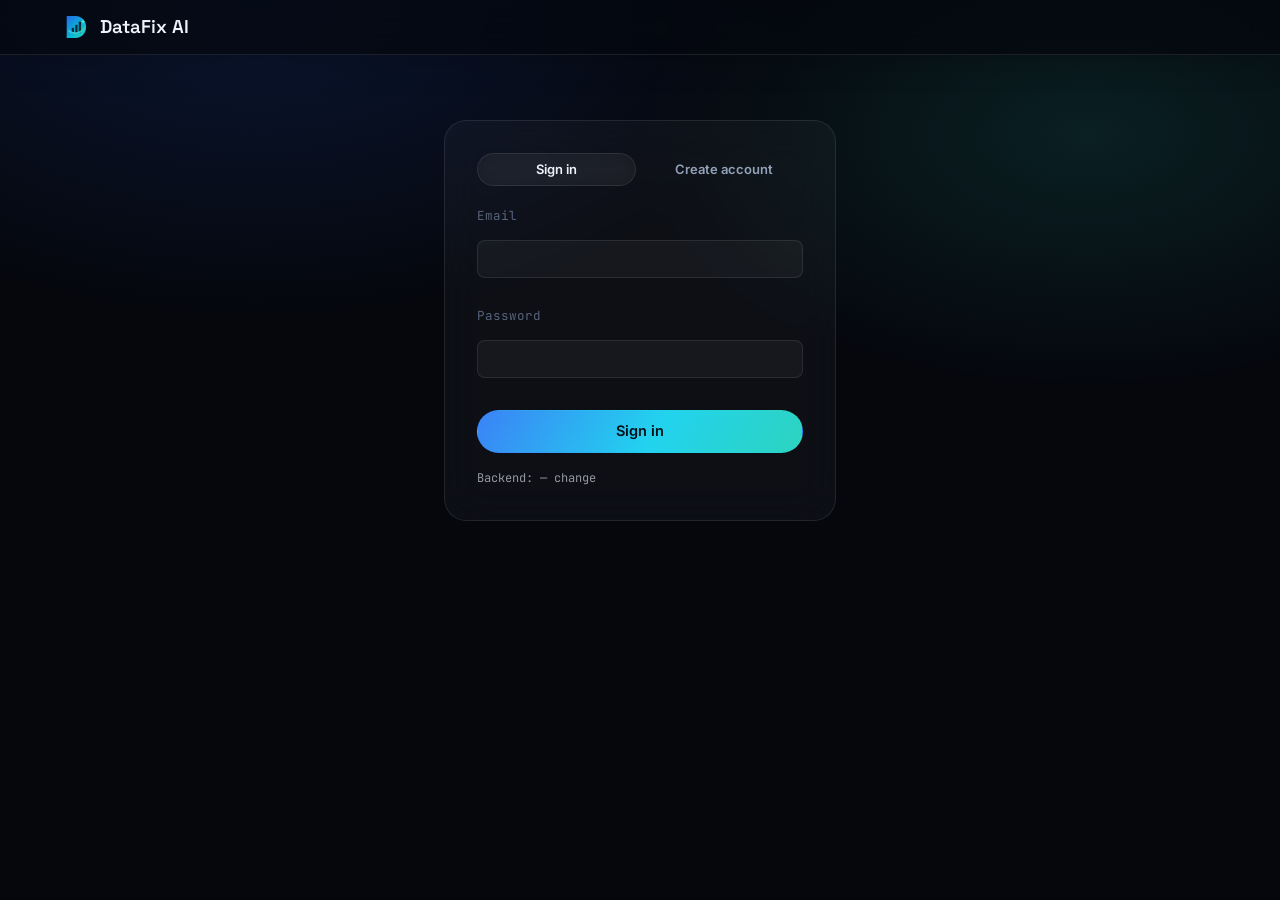
<file: frontend/login.html>
<!DOCTYPE html>
<html lang="en">
<head>
<meta charset="UTF-8" />
<meta name="viewport" content="width=device-width, initial-scale=1.0" />
<title>Sign in — DataFix AI</title>
<link rel="icon" href="assets/logo.svg" type="image/svg+xml" />
<link rel="preconnect" href="https://fonts.googleapis.com" />
<link href="https://fonts.googleapis.com/css2?family=Space+Grotesk:wght@500;600;700&family=Inter:wght@400;500;600;700&family=JetBrains+Mono:wght@400;500&display=swap" rel="stylesheet" />
<link rel="stylesheet" href="https://cdnjs.cloudflare.com/ajax/libs/font-awesome/6.5.1/css/all.min.css" />
<link rel="stylesheet" href="css/style.css" />
<link rel="stylesheet" href="css/animations.css" />
<link rel="stylesheet" href="css/responsive.css" />
</head>
<body>
<nav class="navbar scrolled">
  <div class="container">
    <a href="index.html" class="brand"><span class="logo-wrap"><img src="assets/logo.svg" width="28" height="28" alt="" /></span> DataFix AI</a>
  </div>
</nav>

<div class="container" style="padding:120px 24px 80px; max-width:440px;">
  <div class="glass panel" style="padding:32px;">
    <div style="display:flex;gap:8px;margin-bottom:20px;">
      <button class="btn btn-secondary btn-sm" id="tabLogin" style="flex:1;">Sign in</button>
      <button class="btn btn-ghost btn-sm" id="tabRegister" style="flex:1;">Create account</button>
    </div>

    <form id="loginForm">
      <div class="pred-field-row">
        <label>Email</label>
        <input type="email" class="search-input" id="loginEmail" required style="width:100%;margin-bottom:12px;" />
      </div>
      <div class="pred-field-row">
        <label>Password</label>
        <input type="password" class="search-input" id="loginPassword" required style="width:100%;margin-bottom:16px;" />
      </div>
      <button type="submit" class="btn btn-primary btn-block">Sign in</button>
    </form>

    <form id="registerForm" style="display:none;">
      <div class="pred-field-row">
        <label>Name</label>
        <input type="text" class="search-input" id="regName" style="width:100%;margin-bottom:12px;" />
      </div>
      <div class="pred-field-row">
        <label>Email</label>
        <input type="email" class="search-input" id="regEmail" required style="width:100%;margin-bottom:12px;" />
      </div>
      <div class="pred-field-row">
        <label>Password (min 6 characters)</label>
        <input type="password" class="search-input" id="regPassword" required minlength="6" style="width:100%;margin-bottom:16px;" />
      </div>
      <button type="submit" class="btn btn-primary btn-block">Create account</button>
    </form>

    <p id="authError" class="upload-error" style="display:none;margin-top:14px;"></p>
    <p class="mono" style="margin-top:16px;font-size:12px;opacity:.6;">Backend: <span id="apiBaseLabel"></span> — <a href="#" id="changeApiBase">change</a></p>
  </div>
</div>

<script src="js/api.js"></script>
<script>
document.getElementById('apiBaseLabel').textContent = DataFixAPI.base;
document.getElementById('changeApiBase').onclick = (e) => {
  e.preventDefault();
  const v = prompt('Backend API base URL (e.g. http://127.0.0.1:8010):', DataFixAPI.base);
  if (v) { localStorage.setItem('df_api_base', v); location.reload(); }
};

const tabLogin = document.getElementById('tabLogin');
const tabRegister = document.getElementById('tabRegister');
const loginForm = document.getElementById('loginForm');
const registerForm = document.getElementById('registerForm');
const errEl = document.getElementById('authError');

tabLogin.onclick = () => { tabLogin.className = 'btn btn-secondary btn-sm'; tabRegister.className = 'btn btn-ghost btn-sm'; loginForm.style.display = ''; registerForm.style.display = 'none'; };
tabRegister.onclick = () => { tabRegister.className = 'btn btn-secondary btn-sm'; tabLogin.className = 'btn btn-ghost btn-sm'; registerForm.style.display = ''; loginForm.style.display = 'none'; };

function showError(msg) { errEl.textContent = msg; errEl.style.display = ''; }

loginForm.addEventListener('submit', async (e) => {
  e.preventDefault();
  errEl.style.display = 'none';
  try {
    const data = await DataFixAPI.login(document.getElementById('loginEmail').value, document.getElementById('loginPassword').value);
    DataFixAPI.setToken(data.access_token);
    window.location.href = 'projects.html';
  } catch (err) { showError(err.message); }
});

registerForm.addEventListener('submit', async (e) => {
  e.preventDefault();
  errEl.style.display = 'none';
  try {
    const data = await DataFixAPI.register(document.getElementById('regEmail').value, document.getElementById('regPassword').value, document.getElementById('regName').value);
    DataFixAPI.setToken(data.access_token);
    window.location.href = 'projects.html';
  } catch (err) { showError(err.message); }
});

if (DataFixAPI.isLoggedIn()) window.location.href = 'projects.html';
</script>
</body>
</html>
</file>
<file: frontend/css/style.css>
/* ==========================================================================
   DataFix AI — Core Design System (v2)
   Deep dark base, blue → cyan → teal accent range, glassmorphism surfaces.
   Keyframes & scroll-triggered motion live in animations.css.
   Media queries live in responsive.css.
   ========================================================================== */

:root {
  /* Base */
  --bg: #05070d;
  --bg-elevated: #070b15;
  --bg-glow-1: radial-gradient(60% 50% at 20% 0%, rgba(37, 99, 235, 0.16), transparent 70%);
  --bg-glow-2: radial-gradient(50% 40% at 85% 15%, rgba(45, 212, 191, 0.12), transparent 70%);

  /* Glass surfaces */
  --glass-bg: rgba(255, 255, 255, 0.035);
  --glass-bg-strong: rgba(255, 255, 255, 0.06);
  --glass-border: rgba(255, 255, 255, 0.09);
  --glass-border-hover: rgba(94, 204, 255, 0.45);
  --surface-solid: #0b1120;
  --surface-solid-2: #101828;

  /* Text */
  --text: #eef4fb;
  --text-dim: #93a2ba;
  --text-faint: #57647c;

  /* Accents */
  --blue: #3b82f6;
  --cyan: #22d3ee;
  --teal: #2dd4bf;
  --accent-grad: linear-gradient(120deg, #3b82f6, #22d3ee 55%, #2dd4bf);
  --accent-ink: #05202a;
  --amber: #fbbf24;
  --amber-ink: #2a2008;
  --danger: #fb7185;
  --danger-ink: #2a0f14;

  /* Type */
  --font-display: "Space Grotesk", "Inter", sans-serif;
  --font-body: "Inter", -apple-system, sans-serif;
  --font-mono: "JetBrains Mono", ui-monospace, monospace;

  /* Layout */
  --radius-sm: 8px;
  --radius-md: 14px;
  --radius-lg: 22px;
  --container: 1220px;
  --sidebar-w: 248px;
  --shadow-elev: 0 30px 80px -30px rgba(0, 0, 0, 0.7);
  --shadow-glow-cyan: 0 0 0 1px rgba(34, 211, 238, 0.15), 0 12px 40px -12px rgba(34, 211, 238, 0.25);
}

* {
  box-sizing: border-box;
}

html {
  scroll-behavior: smooth;
}

body {
  margin: 0;
  background: var(--bg);
  background-image: var(--bg-glow-1), var(--bg-glow-2);
  background-attachment: fixed;
  color: var(--text);
  font-family: var(--font-body);
  font-size: 16px;
  line-height: 1.6;
  -webkit-font-smoothing: antialiased;
  overflow-x: hidden;
}

img, svg { max-width: 100%; display: block; }
a { color: inherit; text-decoration: none; }
h1, h2, h3, h4 { font-family: var(--font-display); margin: 0; font-weight: 600; letter-spacing: -0.015em; line-height: 1.1; }
p { margin: 0; }
ul { margin: 0; padding: 0; list-style: none; }
button { font-family: inherit; cursor: pointer; }
input, select, textarea { font-family: inherit; }

:focus-visible {
  outline: 2px solid var(--cyan);
  outline-offset: 2px;
  border-radius: 4px;
}

.container {
  max-width: var(--container);
  margin: 0 auto;
  padding: 0 32px;
}

.mono { font-family: var(--font-mono); }

.glass {
  background: var(--glass-bg);
  border: 1px solid var(--glass-border);
  backdrop-filter: blur(20px);
  -webkit-backdrop-filter: blur(20px);
}

/* ==========================================================================
   Buttons
   ========================================================================== */

.btn {
  position: relative;
  display: inline-flex;
  align-items: center;
  justify-content: center;
  gap: 9px;
  border: 1px solid transparent;
  border-radius: 999px;
  padding: 13px 26px;
  font-size: 14.5px;
  font-weight: 600;
  line-height: 1;
  isolation: isolate;
  overflow: hidden;
  transition: transform 0.25s cubic-bezier(0.2, 0.9, 0.3, 1), box-shadow 0.25s ease, border-color 0.2s ease, background 0.2s ease;
}

.btn-primary {
  background: var(--accent-grad);
  color: #041018;
}

.btn-primary:hover {
  box-shadow: 0 0 0 1px rgba(34, 211, 238, 0.3), 0 16px 40px -12px rgba(34, 211, 238, 0.5);
  transform: translateY(-2px);
}

.btn-secondary {
  background: var(--glass-bg);
  border-color: var(--glass-border);
  color: var(--text);
  backdrop-filter: blur(12px);
}

.btn-secondary:hover {
  border-color: var(--glass-border-hover);
  background: var(--glass-bg-strong);
  transform: translateY(-2px);
}

.btn-ghost {
  background: transparent;
  color: var(--text-dim);
  padding: 10px 14px;
  border-radius: var(--radius-sm);
}

.btn-ghost:hover { color: var(--text); background: var(--glass-bg); }

.btn-danger {
  background: transparent;
  border-color: rgba(251, 113, 133, 0.4);
  color: var(--danger);
}

.btn-danger:hover { background: var(--danger-ink); }

.btn-sm { padding: 9px 16px; font-size: 13px; }
.btn-block { width: 100%; }
.btn:disabled { opacity: 0.4; cursor: not-allowed; transform: none !important; box-shadow: none !important; }
.btn:active { transform: translateY(0) scale(0.98); }

/* ripple element injected by animations.js */
.btn .btn-ripple {
  position: absolute;
  border-radius: 50%;
  background: rgba(255, 255, 255, 0.35);
  transform: scale(0);
  pointer-events: none;
  animation: btn-ripple 0.6s ease-out forwards;
}

/* ==========================================================================
   Navbar
   ========================================================================== */

.navbar {
  position: fixed;
  top: 0;
  left: 0;
  right: 0;
  z-index: 500;
  padding: 18px 0;
  transition: background 0.35s ease, backdrop-filter 0.35s ease, border-color 0.35s ease, padding 0.35s ease, box-shadow 0.35s ease;
  border-bottom: 1px solid transparent;
}

.navbar.scrolled {
  background: rgba(5, 8, 15, 0.72);
  backdrop-filter: blur(18px);
  -webkit-backdrop-filter: blur(18px);
  border-bottom-color: var(--glass-border);
  padding: 12px 0;
  box-shadow: 0 10px 40px -20px rgba(0, 0, 0, 0.6);
}

.navbar .container { display: flex; align-items: center; justify-content: space-between; }

.brand {
  display: flex;
  align-items: center;
  gap: 10px;
  font-family: var(--font-display);
  font-size: 18.5px;
  font-weight: 600;
  color: var(--text);
}

.brand .logo-wrap {
  transition: filter 0.3s ease;
  filter: drop-shadow(0 0 0 rgba(34, 211, 238, 0));
}

.brand:hover .logo-wrap {
  filter: drop-shadow(0 0 10px rgba(34, 211, 238, 0.55));
}

.nav-links { display: flex; align-items: center; gap: 8px; }

.nav-links a {
  position: relative;
  color: var(--text-dim);
  font-size: 14.5px;
  padding: 8px 4px;
  margin: 0 10px;
  transition: color 0.2s ease;
}

.nav-links a::after {
  content: "";
  position: absolute;
  left: 0;
  bottom: 0;
  width: 0;
  height: 1.5px;
  background: var(--accent-grad);
  transition: width 0.25s ease;
}

.nav-links a:hover { color: var(--text); }
.nav-links a:hover::after { width: 100%; }

.nav-actions { display: flex; align-items: center; gap: 12px; }

.nav-toggle {
  display: none;
  background: transparent;
  border: 1px solid var(--glass-border);
  border-radius: var(--radius-sm);
  padding: 8px 10px;
  color: var(--text);
}

/* ==========================================================================
   Hero
   ========================================================================== */

.hero {
  position: relative;
  padding: 168px 0 100px;
  overflow: hidden;
}

#heroCanvas {
  position: absolute;
  inset: 0;
  z-index: 0;
  pointer-events: none;
  opacity: 0.65;
}

.hero .container {
  position: relative;
  z-index: 2;
  display: grid;
  grid-template-columns: 1fr 480px;
  gap: 56px;
  align-items: center;
}

.eyebrow-pill {
  display: inline-flex;
  align-items: center;
  gap: 8px;
  padding: 7px 14px;
  border-radius: 999px;
  font-size: 12.5px;
  color: var(--text-dim);
  margin-bottom: 26px;
}

.eyebrow-pill .dot {
  width: 6px;
  height: 6px;
  border-radius: 50%;
  background: var(--cyan);
  box-shadow: 0 0 8px 2px rgba(34, 211, 238, 0.7);
}

.hero h1 {
  font-size: 58px;
  max-width: 660px;
  color: var(--text);
}

.hero h1 .word {
  display: inline-block;
}

.hero .subtitle {
  margin-top: 24px;
  font-size: 18px;
  color: var(--text-dim);
  max-width: 540px;
  line-height: 1.65;
}

.hero-actions {
  margin-top: 36px;
  display: flex;
  gap: 16px;
  flex-wrap: wrap;
}

/* Hero animated dashboard preview */
.hero-visual {
  border-radius: var(--radius-lg);
  padding: 22px;
  box-shadow: var(--shadow-elev), var(--shadow-glow-cyan);
}

.hero-visual-head {
  display: flex;
  justify-content: space-between;
  align-items: center;
  margin-bottom: 18px;
}

.hero-visual-head .label {
  font-size: 12px;
  color: var(--text-faint);
  font-family: var(--font-mono);
}

.badge-live {
  display: flex;
  align-items: center;
  gap: 7px;
  font-size: 11.5px;
  color: var(--teal);
  font-family: var(--font-mono);
}

.badge-live .dot {
  width: 6px;
  height: 6px;
  border-radius: 50%;
  background: var(--teal);
  box-shadow: 0 0 6px 2px rgba(45, 212, 191, 0.7);
}

.hv-stats {
  display: grid;
  grid-template-columns: 1fr 1fr;
  gap: 10px;
  margin-bottom: 16px;
}

.hv-stat {
  border: 1px solid var(--glass-border);
  border-radius: var(--radius-sm);
  padding: 12px 14px;
  background: rgba(255, 255, 255, 0.02);
}

.hv-stat .hv-label { font-size: 11px; color: var(--text-faint); margin-bottom: 6px; }
.hv-stat .hv-value { font-family: var(--font-mono); font-size: 22px; font-weight: 600; }
.hv-stat.warn .hv-value { color: var(--amber); }
.hv-stat.bad .hv-value { color: var(--danger); }
.hv-stat.good .hv-value { color: var(--teal); }

.hv-score-row {
  display: flex;
  align-items: center;
  gap: 16px;
  border-top: 1px solid var(--glass-border);
  padding-top: 16px;
}

.hv-ring-wrap { position: relative; width: 74px; height: 74px; flex-shrink: 0; }
.hv-ring-wrap svg { width: 100%; height: 100%; transform: rotate(-90deg); }
.hv-ring-bg { fill: none; stroke: rgba(255, 255, 255, 0.08); stroke-width: 7; }
.hv-ring-fill { fill: none; stroke: url(#hvGrad); stroke-width: 7; stroke-linecap: round; }
.hv-ring-label {
  position: absolute; inset: 0; display: flex; align-items: center; justify-content: center;
  font-family: var(--font-mono); font-size: 15px; font-weight: 600;
}

.hv-score-copy .hv-title { font-size: 13.5px; font-weight: 600; margin-bottom: 3px; }
.hv-score-copy .hv-sub { font-size: 12px; color: var(--text-faint); }

/* ==========================================================================
   Sections
   ========================================================================== */

.section { padding: 108px 0; position: relative; }

.section-head { max-width: 580px; margin-bottom: 56px; }
.section-head h2 { font-size: 38px; }
.section-head p { margin-top: 16px; color: var(--text-dim); font-size: 16.5px; }

/* ==========================================================================
   Feature grid
   ========================================================================== */

.feature-grid {
  display: grid;
  grid-template-columns: repeat(4, 1fr);
  gap: 16px;
}

.feature-card {
  position: relative;
  border-radius: var(--radius-md);
  padding: 28px 24px;
  overflow: hidden;
  transition: transform 0.35s cubic-bezier(0.2, 0.9, 0.3, 1), border-color 0.35s ease, box-shadow 0.35s ease;
}

.feature-card::before {
  content: "";
  position: absolute;
  inset: 0;
  background: radial-gradient(120px 120px at var(--mx, 50%) var(--my, 0%), rgba(34, 211, 238, 0.14), transparent 70%);
  opacity: 0;
  transition: opacity 0.3s ease;
  pointer-events: none;
}

.feature-card:hover {
  transform: translateY(-6px);
  border-color: var(--glass-border-hover);
  box-shadow: var(--shadow-glow-cyan);
}

.feature-card:hover::before { opacity: 1; }

.feature-icon {
  width: 42px;
  height: 42px;
  border-radius: 11px;
  display: flex;
  align-items: center;
  justify-content: center;
  background: linear-gradient(135deg, rgba(59, 130, 246, 0.18), rgba(45, 212, 191, 0.18));
  border: 1px solid var(--glass-border);
  color: var(--cyan);
  margin-bottom: 20px;
  transition: transform 0.35s cubic-bezier(0.2, 0.9, 0.3, 1);
}

.feature-card:hover .feature-icon { transform: rotate(-8deg) scale(1.08); }

.feature-card h3 { font-size: 16.5px; margin-bottom: 9px; position: relative; z-index: 1; }
.feature-card p { color: var(--text-dim); font-size: 13.75px; line-height: 1.6; position: relative; z-index: 1; }

/* ==========================================================================
   How it works
   ========================================================================== */

.process-rail { display: grid; grid-template-columns: repeat(4, 1fr); gap: 24px; }

.process-step {
  position: relative;
  border-radius: var(--radius-md);
  padding: 26px 22px;
}

.process-step .num {
  width: 40px;
  height: 40px;
  border-radius: 50%;
  display: flex;
  align-items: center;
  justify-content: center;
  font-family: var(--font-mono);
  font-size: 13px;
  color: #041018;
  margin-bottom: 20px;
  background: var(--accent-grad);
  font-weight: 700;
}

.process-step h3 { font-size: 16px; margin-bottom: 8px; }
.process-step p { font-size: 13.5px; color: var(--text-dim); }

/* ==========================================================================
   Pricing
   ========================================================================== */

.pricing-grid { display: grid; grid-template-columns: repeat(3, 1fr); gap: 20px; }

.price-card {
  border-radius: var(--radius-lg);
  padding: 32px 28px;
  display: flex;
  flex-direction: column;
  transition: transform 0.3s ease, border-color 0.3s ease;
}

.price-card:hover { transform: translateY(-5px); }

.price-card.featured {
  border: 1px solid rgba(34, 211, 238, 0.35);
  box-shadow: var(--shadow-glow-cyan);
  position: relative;
}

.price-card .plan-tag { font-size: 12.5px; color: var(--text-faint); font-family: var(--font-mono); }
.price-card .price { margin: 18px 0 4px; font-family: var(--font-display); font-size: 40px; background: var(--accent-grad); -webkit-background-clip: text; background-clip: text; color: transparent; }
.price-card .price span { font-size: 14px; color: var(--text-faint); font-family: var(--font-body); -webkit-text-fill-color: var(--text-faint); }
.price-card .plan-desc { color: var(--text-dim); font-size: 13.5px; margin-bottom: 24px; }
.price-card ul { display: flex; flex-direction: column; gap: 12px; margin-bottom: 28px; flex: 1; }
.price-card li { font-size: 13.5px; color: var(--text-dim); display: flex; gap: 9px; align-items: flex-start; }
.price-card li .check { color: var(--teal); flex-shrink: 0; }

/* ==========================================================================
   Footer
   ========================================================================== */

.footer { padding: 60px 0 44px; border-top: 1px solid var(--glass-border); margin-top: 40px; }
.footer .container { display: flex; justify-content: space-between; align-items: center; flex-wrap: wrap; gap: 20px; }
.footer-brand { display: flex; align-items: center; gap: 10px; color: var(--text-dim); font-size: 14px; }
.footer-links { display: flex; gap: 28px; }
.footer-links a { color: var(--text-faint); font-size: 13.5px; }
.footer-links a:hover { color: var(--text-dim); }

/* ==========================================================================
   Loading screen
   ========================================================================== */

#loadingScreen {
  position: fixed;
  inset: 0;
  z-index: 5000;
  background: var(--bg);
  display: flex;
  flex-direction: column;
  align-items: center;
  justify-content: center;
  gap: 18px;
}

#loadingScreen .ls-logo { width: 52px; height: 52px; }
#loadingScreen .ls-text {
  font-family: var(--font-mono);
  font-size: 13px;
  color: var(--text-dim);
  letter-spacing: 0.02em;
}

/* ==========================================================================
   Custom cursor
   ========================================================================== */

.cursor-dot, .cursor-ring {
  position: fixed;
  top: 0;
  left: 0;
  pointer-events: none;
  z-index: 9999;
  border-radius: 50%;
  transform: translate(-50%, -50%);
}

.cursor-dot {
  width: 6px;
  height: 6px;
  background: var(--cyan);
  box-shadow: 0 0 8px 2px rgba(34, 211, 238, 0.8);
}

.cursor-ring {
  width: 32px;
  height: 32px;
  border: 1.5px solid rgba(34, 211, 238, 0.5);
  transition: width 0.2s ease, height 0.2s ease, border-color 0.2s ease, background 0.2s ease;
}

.cursor-ring.hovering {
  width: 52px;
  height: 52px;
  background: rgba(34, 211, 238, 0.08);
  border-color: rgba(34, 211, 238, 0.8);
}

/* ==========================================================================
   Upload page
   ========================================================================== */

.upload-shell { min-height: 100vh; padding: 150px 0 100px; position: relative; }

.upload-head { text-align: center; max-width: 580px; margin: 0 auto 44px; }
.upload-head h1 { font-size: 34px; margin-bottom: 14px; }
.upload-head p { color: var(--text-dim); font-size: 15.5px; }

.dropzone {
  max-width: 740px;
  margin: 0 auto;
  border: 1.5px dashed var(--glass-border);
  border-radius: var(--radius-lg);
  padding: 70px 40px;
  text-align: center;
  transition: border-color 0.25s ease, box-shadow 0.25s ease, transform 0.2s ease;
  cursor: pointer;
}

.dropzone:hover { border-color: rgba(94, 204, 255, 0.4); }

.dropzone.dragover {
  border-color: var(--cyan);
  box-shadow: 0 0 0 1px rgba(34, 211, 238, 0.25), 0 0 60px -10px rgba(34, 211, 238, 0.4);
  transform: scale(1.01);
}

.dz-icon {
  width: 60px;
  height: 60px;
  margin: 0 auto 22px;
  border-radius: 16px;
  background: linear-gradient(135deg, rgba(59, 130, 246, 0.2), rgba(45, 212, 191, 0.2));
  border: 1px solid var(--glass-border);
  color: var(--cyan);
  display: flex;
  align-items: center;
  justify-content: center;
  transition: transform 0.3s ease;
}

.dropzone.dragover .dz-icon { transform: scale(1.15); }

.dropzone h3 { font-size: 19px; margin-bottom: 8px; }
.dropzone p { color: var(--text-dim); font-size: 14px; margin-bottom: 24px; }

.formats { display: flex; justify-content: center; gap: 8px; margin-top: 24px; }
.format-tag {
  font-family: var(--font-mono);
  font-size: 11.5px;
  color: var(--text-faint);
  border: 1px solid var(--glass-border);
  border-radius: 5px;
  padding: 4px 10px;
}

.upload-divider {
  max-width: 740px;
  margin: 32px auto;
  display: flex;
  align-items: center;
  gap: 16px;
  color: var(--text-faint);
  font-size: 13px;
}

.upload-divider::before, .upload-divider::after {
  content: "";
  flex: 1;
  height: 1px;
  background: var(--glass-border);
}

.upload-demo {
  max-width: 740px;
  margin: 0 auto;
  display: flex;
  align-items: center;
  justify-content: space-between;
  gap: 20px;
  border-radius: var(--radius-md);
  padding: 22px 26px;
}

.upload-demo .info h4 { font-size: 14.5px; margin-bottom: 4px; }
.upload-demo .info p { font-size: 13px; color: var(--text-dim); }

.file-progress-card {
  max-width: 740px;
  margin: 24px auto 0;
  border-radius: var(--radius-md);
  padding: 22px 24px;
  display: none;
}

.file-progress-card.visible { display: block; }

.file-progress-row { display: flex; align-items: center; gap: 14px; }

.file-icon {
  width: 40px;
  height: 40px;
  border-radius: 9px;
  background: var(--surface-solid-2);
  display: flex;
  align-items: center;
  justify-content: center;
  color: var(--cyan);
  flex-shrink: 0;
}

.file-meta { flex: 1; min-width: 0; }
.file-meta .fname { font-size: 14px; font-weight: 500; white-space: nowrap; overflow: hidden; text-overflow: ellipsis; }
.file-meta .fsize { font-size: 12px; color: var(--text-faint); font-family: var(--font-mono); margin-top: 2px; }

.progress-track {
  margin-top: 16px;
  height: 8px;
  border-radius: 5px;
  background: rgba(255, 255, 255, 0.06);
  overflow: hidden;
}

.progress-fill {
  height: 100%;
  width: 0%;
  background: var(--accent-grad);
  border-radius: 5px;
  transition: width 0.3s ease;
  box-shadow: 0 0 12px 1px rgba(34, 211, 238, 0.5);
}

.file-status { margin-top: 12px; font-size: 12.5px; color: var(--text-dim); font-family: var(--font-mono); display: flex; align-items: center; gap: 8px; }
.file-status .checkmark { color: var(--teal); }

.upload-error {
  max-width: 740px;
  margin: 20px auto 0;
  border: 1px solid rgba(251, 113, 133, 0.35);
  background: var(--danger-ink);
  color: var(--danger);
  border-radius: var(--radius-md);
  padding: 15px 18px;
  font-size: 13.5px;
  display: none;
}

.upload-error.visible { display: block; }

.upload-preview { max-width: 920px; margin: 28px auto 0; border-radius: var(--radius-md); padding: 24px; display: none; }
.upload-preview.visible { display: block; }
.upload-preview h4 { font-size: 14.5px; margin-bottom: 14px; }
.upload-preview-actions { display: flex; justify-content: flex-end; gap: 12px; margin-top: 22px; }

/* Processing steps checklist */
.processing-card {
  max-width: 740px;
  margin: 24px auto 0;
  border-radius: var(--radius-md);
  padding: 26px;
  display: none;
}
.processing-card.visible { display: block; }
.processing-card h4 { font-size: 15px; margin-bottom: 18px; }
.processing-steps { display: flex; flex-direction: column; gap: 12px; }
.processing-step {
  display: flex;
  align-items: center;
  gap: 12px;
  font-size: 13.75px;
  color: var(--text-faint);
  opacity: 0.4;
  transition: opacity 0.3s ease, color 0.3s ease;
}
.processing-step.active { opacity: 1; color: var(--text-dim); }
.processing-step.done { opacity: 1; color: var(--text); }
.processing-step .step-icon {
  width: 20px;
  height: 20px;
  border-radius: 50%;
  border: 1.5px solid var(--glass-border);
  display: flex;
  align-items: center;
  justify-content: center;
  flex-shrink: 0;
  font-size: 11px;
  transition: all 0.25s ease;
}
.processing-step.active .step-icon {
  border-color: var(--cyan);
  box-shadow: 0 0 0 3px rgba(34, 211, 238, 0.15);
}
.processing-step.done .step-icon {
  background: var(--teal);
  border-color: var(--teal);
  color: #041018;
}
.processing-step.done .step-icon::after {
  content: "\2713";
  font-size: 11px;
  font-weight: 700;
  line-height: 1;
}
.processing-complete {
  margin-top: 18px;
  padding-top: 16px;
  border-top: 1px solid var(--glass-border);
  color: var(--teal);
  font-size: 14px;
  font-weight: 600;
  display: none;
  align-items: center;
  gap: 8px;
}
.processing-complete.visible { display: flex; }

/* ==========================================================================
   App shell (dashboard)
   ========================================================================== */

.app-shell { display: grid; grid-template-columns: var(--sidebar-w) 1fr; min-height: 100vh; }

.app-sidebar {
  border-right: 1px solid var(--glass-border);
  background: rgba(6, 10, 18, 0.7);
  backdrop-filter: blur(20px);
  padding: 22px 14px;
  display: flex;
  flex-direction: column;
  position: sticky;
  top: 0;
  height: 100vh;
  z-index: 50;
}

.app-sidebar .brand { padding: 8px 10px 24px; }

.sidebar-nav { display: flex; flex-direction: column; gap: 3px; flex: 1; }

.sidebar-link {
  display: flex;
  align-items: center;
  gap: 11px;
  padding: 11px 12px;
  border-radius: var(--radius-sm);
  color: var(--text-dim);
  font-size: 14px;
  transition: background 0.2s ease, color 0.2s ease;
  border: 1px solid transparent;
}

.sidebar-link svg, .sidebar-link i { width: 17px; flex-shrink: 0; font-size: 14.5px; text-align: center; }
.feature-icon i, .process-step .num i, .dz-icon i, .file-icon i, .chat-avatar i, .empty-state .icon-wrap i, .issues-empty .icon-wrap i { font-size: 16px; }
.nav-toggle i, .sidebar-open-btn i, .sidebar-close-btn i { font-size: 15px; }
.badge-live i, .chat-status i { font-size: 10px; }

.sidebar-link:hover { background: var(--glass-bg); color: var(--text); }

.sidebar-link.active {
  background: linear-gradient(90deg, rgba(59, 130, 246, 0.14), rgba(45, 212, 191, 0.08));
  color: var(--text);
  border-color: var(--glass-border);
}

.sidebar-link.active svg { color: var(--cyan); }

.sidebar-foot { border-top: 1px solid var(--glass-border); padding-top: 16px; margin-top: 16px; }

.sidebar-dataset { padding: 11px 12px; border-radius: var(--radius-sm); background: var(--glass-bg); border: 1px solid var(--glass-border); font-size: 12.5px; }
.sidebar-dataset .name { color: var(--text); font-weight: 500; white-space: nowrap; overflow: hidden; text-overflow: ellipsis; margin-bottom: 3px; }
.sidebar-dataset .meta { color: var(--text-faint); font-family: var(--font-mono); font-size: 11px; }

.app-main { padding: 32px 40px 90px; min-width: 0; }

.app-topbar { display: flex; align-items: center; justify-content: space-between; margin-bottom: 30px; gap: 20px; flex-wrap: wrap; }
.app-topbar h1 { font-size: 25px; }
.app-topbar .sub { color: var(--text-dim); font-size: 13.5px; margin-top: 4px; }

.view { display: none; }
.view.active { display: block; }

.empty-state { border: 1px dashed var(--glass-border); border-radius: var(--radius-lg); padding: 76px 30px; text-align: center; }
.empty-state .icon-wrap { width: 54px; height: 54px; border-radius: 15px; background: var(--surface-solid-2); color: var(--text-faint); display: flex; align-items: center; justify-content: center; margin: 0 auto 18px; }
.empty-state h3 { font-size: 17px; margin-bottom: 8px; }
.empty-state p { color: var(--text-dim); font-size: 14px; max-width: 400px; margin: 0 auto 22px; }

/* ==========================================================================
   Stat cards / health score
   ========================================================================== */

.stat-grid { display: grid; grid-template-columns: repeat(6, 1fr); gap: 14px; margin-bottom: 24px; }

.stat-card { border-radius: var(--radius-md); padding: 18px 17px; transition: transform 0.25s ease, border-color 0.25s ease; }
.stat-card:hover { transform: translateY(-3px); border-color: var(--glass-border-hover); }
.stat-card .stat-label { font-size: 12px; color: var(--text-faint); margin-bottom: 9px; }
.stat-card .stat-value { font-family: var(--font-mono); font-size: 23px; font-weight: 600; }
.stat-card.warn .stat-value { color: var(--amber); }
.stat-card.bad .stat-value { color: var(--danger); }

.health-panel {
  display: grid;
  grid-template-columns: 230px 1fr;
  gap: 32px;
  align-items: center;
  border-radius: var(--radius-lg);
  padding: 30px;
  margin-bottom: 28px;
}

.score-ring-wrap { position: relative; width: 176px; height: 176px; margin: 0 auto; }
.score-ring-wrap svg { width: 100%; height: 100%; transform: rotate(-90deg); }
.score-ring-bg { fill: none; stroke: rgba(255, 255, 255, 0.07); stroke-width: 10; }
.score-ring-fill { fill: none; stroke: var(--cyan); stroke-width: 10; stroke-linecap: round; transition: stroke-dashoffset 1.2s cubic-bezier(0.16, 1, 0.3, 1), stroke 0.4s ease; }
.score-ring-label { position: absolute; inset: 0; display: flex; flex-direction: column; align-items: center; justify-content: center; }
.score-ring-label .num { font-family: var(--font-mono); font-size: 34px; font-weight: 600; }
.score-ring-label .of { font-size: 12px; color: var(--text-faint); }

.health-copy h3 { font-size: 19px; margin-bottom: 6px; }
.health-copy .health-badge {
  display: inline-block;
  font-size: 12px;
  font-family: var(--font-mono);
  padding: 4px 11px;
  border-radius: 999px;
  margin-bottom: 12px;
}
.health-copy p { color: var(--text-dim); font-size: 14px; margin-bottom: 18px; max-width: 480px; }

.health-breakdown { display: flex; gap: 28px; flex-wrap: wrap; }
.health-breakdown .hb-item { font-size: 13px; }
.health-breakdown .hb-item .hb-label { color: var(--text-faint); margin-bottom: 4px; }
.health-breakdown .hb-item .hb-value { font-family: var(--font-mono); font-size: 15px; }

/* ==========================================================================
   Issues
   ========================================================================== */

.issues-grid { display: grid; grid-template-columns: repeat(2, 1fr); gap: 14px; }

.issue-card { border-radius: var(--radius-md); padding: 22px 22px; transition: transform 0.25s ease, border-color 0.25s ease; }
.issue-card:hover { transform: translateY(-3px); }
.issue-card-head { display: flex; align-items: flex-start; justify-content: space-between; gap: 12px; margin-bottom: 11px; }
.issue-title { display: flex; align-items: center; gap: 10px; font-size: 15.5px; font-weight: 600; }

.severity-dot { width: 8px; height: 8px; border-radius: 50%; flex-shrink: 0; }
.severity-dot.high { background: var(--danger); box-shadow: 0 0 6px 1px rgba(251, 113, 133, 0.6); }
.severity-dot.medium { background: var(--amber); box-shadow: 0 0 6px 1px rgba(251, 191, 36, 0.5); }
.severity-dot.low { background: var(--blue); box-shadow: 0 0 6px 1px rgba(59, 130, 246, 0.5); }

.severity-tag { font-size: 11px; font-family: var(--font-mono); padding: 3px 9px; border-radius: 6px; border: 1px solid var(--glass-border); color: var(--text-faint); white-space: nowrap; }
.severity-tag.high { color: var(--danger); border-color: rgba(251, 113, 133, 0.35); }
.severity-tag.medium { color: var(--amber); border-color: rgba(251, 191, 36, 0.35); }
.severity-tag.low { color: var(--blue); border-color: rgba(59, 130, 246, 0.35); }

.issue-count { font-family: var(--font-mono); font-size: 13px; color: var(--text-dim); margin-bottom: 9px; }
.issue-count strong { color: var(--text); font-size: 16px; }
.issue-explain { font-size: 13.75px; color: var(--text-dim); line-height: 1.6; margin-bottom: 18px; }
.issue-actions { display: flex; gap: 10px; }

.issues-empty { text-align: center; padding: 54px 20px; color: var(--text-dim); }
.issues-empty .icon-wrap { width: 50px; height: 50px; border-radius: 13px; background: var(--accent-ink); color: var(--teal); display: flex; align-items: center; justify-content: center; margin: 0 auto 15px; }

/* ==========================================================================
   Table / preview
   ========================================================================== */

.panel { border-radius: var(--radius-lg); padding: 24px; margin-bottom: 24px; }
.panel-head { display: flex; align-items: center; justify-content: space-between; gap: 16px; margin-bottom: 19px; flex-wrap: wrap; }
.panel-head h3 { font-size: 16.5px; }

.table-controls { display: flex; gap: 10px; align-items: center; }

.search-input {
  background: rgba(255, 255, 255, 0.04);
  border: 1px solid var(--glass-border);
  border-radius: var(--radius-sm);
  padding: 10px 13px;
  color: var(--text);
  font-size: 13.5px;
  width: 230px;
  transition: border-color 0.2s ease;
}
.search-input:focus { border-color: var(--cyan); }
.search-input::placeholder { color: var(--text-faint); }

.table-scroll { overflow-x: auto; border: 1px solid var(--glass-border); border-radius: var(--radius-md); }

table.data-table { width: 100%; border-collapse: collapse; font-size: 13.5px; min-width: 660px; }

.data-table thead th {
  text-align: left;
  padding: 12px 15px;
  background: rgba(255, 255, 255, 0.03);
  border-bottom: 1px solid var(--glass-border);
  color: var(--text-dim);
  font-weight: 500;
  white-space: nowrap;
  cursor: pointer;
  user-select: none;
}

.data-table thead th .th-inner { display: flex; align-items: center; gap: 6px; }
.data-table thead th .sort-arrow { color: var(--text-faint); font-size: 10px; }

.data-table tbody td { padding: 11px 15px; border-bottom: 1px solid rgba(255, 255, 255, 0.04); color: var(--text-dim); white-space: nowrap; transition: background 0.15s ease; }
.data-table tbody tr:last-child td { border-bottom: none; }
.data-table tbody tr:hover td { background: rgba(255, 255, 255, 0.025); }
.data-table td.rownum { color: var(--text-faint); font-family: var(--font-mono); width: 44px; }

.data-table td.cell-missing { background: rgba(251, 191, 36, 0.08); color: var(--amber); font-style: italic; position: relative; cursor: help; }
.data-table td.cell-outlier { background: rgba(251, 113, 133, 0.08); color: var(--danger); position: relative; cursor: help; }
.data-table tr.row-duplicate td { background: rgba(59, 130, 246, 0.06); }

.type-badge { display: inline-block; font-family: var(--font-mono); font-size: 10px; padding: 2px 7px; border-radius: 5px; border: 1px solid var(--glass-border); color: var(--text-faint); }
.type-badge.type-number { color: var(--blue); border-color: rgba(59, 130, 246, 0.35); }
.type-badge.type-string { color: var(--text-dim); }
.type-badge.type-date { color: var(--teal); border-color: rgba(45, 212, 191, 0.35); }
.type-badge.type-boolean { color: var(--amber); border-color: rgba(251, 191, 36, 0.35); }

.table-foot { display: flex; align-items: center; justify-content: space-between; margin-top: 16px; flex-wrap: wrap; gap: 12px; }
.table-foot .result-count { font-size: 12.5px; color: var(--text-faint); font-family: var(--font-mono); }

.pagination { display: flex; align-items: center; gap: 6px; }
.page-btn { width: 30px; height: 30px; border-radius: 7px; border: 1px solid var(--glass-border); background: transparent; color: var(--text-dim); font-size: 12.5px; font-family: var(--font-mono); display: flex; align-items: center; justify-content: center; transition: all 0.2s ease; }
.page-btn:hover:not(:disabled) { background: var(--glass-bg); color: var(--text); }
.page-btn.active { background: var(--accent-grad); border-color: transparent; color: #041018; font-weight: 700; }
.page-btn:disabled { opacity: 0.35; cursor: not-allowed; }

/* ==========================================================================
   Cleaning center
   ========================================================================== */

.clean-grid { display: grid; grid-template-columns: repeat(3, 1fr); gap: 14px; }

.clean-action-card { border-radius: var(--radius-md); padding: 20px; display: flex; flex-direction: column; gap: 11px; transition: border-color 0.25s ease; }
.clean-action-card h4 { font-size: 14.5px; }
.clean-action-card p { font-size: 12.5px; color: var(--text-dim); line-height: 1.5; flex: 1; }

.clean-action-card select {
  background: rgba(255, 255, 255, 0.04);
  border: 1px solid var(--glass-border);
  border-radius: 8px;
  color: var(--text);
  font-size: 12.5px;
  padding: 8px 10px;
}

.clean-log-item {
  display: grid;
  grid-template-columns: auto 1fr auto;
  align-items: center;
  gap: 16px;
  padding: 14px 17px;
  border: 1px solid var(--glass-border);
  border-radius: var(--radius-sm);
  margin-bottom: 8px;
  font-size: 13px;
}

.clean-log-item .action-name { font-weight: 500; }

.before-after { display: flex; align-items: center; gap: 10px; font-family: var(--font-mono); font-size: 12.5px; }
.before-after .before { color: var(--danger); }
.before-after .after { color: var(--teal); }
.before-after .arrow { color: var(--text-faint); }

.clean-log-empty { text-align: center; color: var(--text-faint); font-size: 13px; padding: 32px 0; }

/* Before / After comparison slider */
.compare-panel { border-radius: var(--radius-lg); padding: 26px; margin-top: 24px; }
.compare-slider-wrap {
  position: relative;
  border-radius: var(--radius-md);
  overflow: hidden;
  border: 1px solid var(--glass-border);
  height: 200px;
  user-select: none;
}
.compare-side { position: absolute; inset: 0; display: flex; flex-direction: column; justify-content: center; padding: 0 30px; }
.compare-before { background: linear-gradient(120deg, rgba(251, 113, 133, 0.1), rgba(11, 17, 32, 0.4)); }
.compare-after { background: linear-gradient(120deg, rgba(45, 212, 191, 0.12), rgba(11, 17, 32, 0.4)); clip-path: inset(0 0 0 50%); }
.compare-label { font-size: 11.5px; font-family: var(--font-mono); color: var(--text-faint); margin-bottom: 12px; text-transform: uppercase; letter-spacing: 0.06em; }
.compare-metric { display: flex; justify-content: space-between; font-size: 13.5px; margin-bottom: 8px; max-width: 260px; }
.compare-metric .cm-val { font-family: var(--font-mono); }
.compare-before .cm-val { color: var(--danger); }
.compare-after .cm-val { color: var(--teal); }
.compare-handle {
  position: absolute;
  top: 0;
  bottom: 0;
  left: 50%;
  width: 3px;
  background: var(--accent-grad);
  cursor: ew-resize;
  transform: translateX(-50%);
  box-shadow: 0 0 14px 2px rgba(34, 211, 238, 0.5);
}
.compare-handle::after {
  content: "⇔";
  position: absolute;
  top: 50%;
  left: 50%;
  transform: translate(-50%, -50%);
  width: 32px;
  height: 32px;
  border-radius: 50%;
  background: var(--bg-elevated);
  border: 1px solid var(--glass-border);
  display: flex;
  align-items: center;
  justify-content: center;
  font-size: 13px;
  color: var(--cyan);
}
.compare-range {
  position: absolute;
  inset: 0;
  width: 100%;
  height: 100%;
  opacity: 0;
  cursor: ew-resize;
  margin: 0;
}

/* Modal / confirm dialog */
.modal-overlay {
  position: fixed;
  inset: 0;
  background: rgba(3, 5, 9, 0.75);
  backdrop-filter: blur(4px);
  display: none;
  align-items: center;
  justify-content: center;
  z-index: 1000;
  padding: 20px;
}
.modal-overlay.visible { display: flex; }
.modal-box { background: var(--surface-solid-2); border: 1px solid var(--glass-border); border-radius: var(--radius-lg); padding: 28px; max-width: 440px; width: 100%; box-shadow: var(--shadow-elev); }
.modal-box h3 { font-size: 17.5px; margin-bottom: 10px; }
.modal-box p { font-size: 13.5px; color: var(--text-dim); margin-bottom: 22px; line-height: 1.6; }
.modal-diff { display: flex; gap: 14px; margin-bottom: 24px; }
.modal-diff .diff-box { flex: 1; border: 1px solid var(--glass-border); border-radius: var(--radius-sm); padding: 15px; text-align: center; }
.modal-diff .diff-box .diff-label { font-size: 11px; color: var(--text-faint); margin-bottom: 6px; }
.modal-diff .diff-box .diff-value { font-family: var(--font-mono); font-size: 21px; }
.modal-diff .diff-box.before .diff-value { color: var(--danger); }
.modal-diff .diff-box.after .diff-value { color: var(--teal); }
.modal-actions { display: flex; gap: 10px; justify-content: flex-end; }

/* ==========================================================================
   Insights / charts
   ========================================================================== */

.insight-stats-grid { display: grid; grid-template-columns: repeat(auto-fill, minmax(150px, 1fr)); gap: 12px; margin-bottom: 24px; }
.insight-stat { border-radius: var(--radius-sm); padding: 15px; background: rgba(255, 255, 255, 0.03); border: 1px solid var(--glass-border); transition: transform 0.2s ease; }
.insight-stat:hover { transform: translateY(-2px); }
.insight-stat .il-label { font-size: 11.5px; color: var(--text-faint); margin-bottom: 7px; }
.insight-stat .il-value { font-family: var(--font-mono); font-size: 17px; }

.column-select-row { display: flex; gap: 10px; margin-bottom: 18px; align-items: center; flex-wrap: wrap; }
.select-control { background: rgba(255, 255, 255, 0.04); border: 1px solid var(--glass-border); border-radius: 8px; color: var(--text); font-size: 13px; padding: 9px 11px; }

.chart-grid { display: grid; grid-template-columns: repeat(2, 1fr); gap: 16px; }
.chart-card { border-radius: var(--radius-md); padding: 20px; }
.chart-card h4 { font-size: 13.5px; color: var(--text-dim); font-weight: 500; margin-bottom: 15px; }
.chart-canvas-wrap { position: relative; height: 240px; width: 100%; }

/* ==========================================================================
   AI Assistant
   ========================================================================== */

.chat-shell { border-radius: var(--radius-lg); display: flex; flex-direction: column; height: 580px; }
.chat-head { padding: 19px 24px; border-bottom: 1px solid var(--glass-border); display: flex; align-items: center; gap: 13px; }
.chat-avatar { width: 38px; height: 38px; border-radius: 10px; background: var(--accent-grad); color: #041018; display: flex; align-items: center; justify-content: center; flex-shrink: 0; }
.chat-head h3 { font-size: 15.5px; }
.chat-status { display: flex; align-items: center; gap: 6px; font-size: 12px; color: var(--teal); font-family: var(--font-mono); margin-top: 3px; }
.chat-status .dot { width: 6px; height: 6px; border-radius: 50%; background: var(--teal); box-shadow: 0 0 6px 2px rgba(45, 212, 191, 0.6); }

.chat-messages { flex: 1; overflow-y: auto; padding: 22px 24px; display: flex; flex-direction: column; gap: 17px; }
.chat-msg { display: flex; gap: 12px; max-width: 78%; }
.chat-msg.user { align-self: flex-end; flex-direction: row-reverse; }
.chat-msg .bubble { padding: 12px 16px; border-radius: 14px; font-size: 13.75px; line-height: 1.6; }
.chat-msg.assistant .bubble { background: rgba(255, 255, 255, 0.04); border: 1px solid var(--glass-border); border-top-left-radius: 3px; }
.chat-msg.user .bubble { background: var(--accent-grad); color: #041018; border-top-right-radius: 3px; font-weight: 500; }
.chat-msg .bubble ul { margin: 9px 0 0; padding-left: 18px; list-style: disc; }
.chat-msg .bubble li { margin-bottom: 5px; }
.chat-msg .avatar-sm { width: 27px; height: 27px; border-radius: 8px; flex-shrink: 0; display: flex; align-items: center; justify-content: center; background: var(--surface-solid-2); color: var(--text-dim); font-size: 11px; font-weight: 600; }
.chat-msg.assistant .avatar-sm { background: linear-gradient(135deg, rgba(59, 130, 246, 0.25), rgba(45, 212, 191, 0.25)); color: var(--cyan); }

.typing-dots { display: flex; gap: 4px; padding: 4px 0; }
.typing-dots span { width: 5px; height: 5px; border-radius: 50%; background: var(--text-faint); }

.chat-prompts { padding: 0 24px 15px; display: flex; gap: 8px; flex-wrap: wrap; }
.chat-prompt-chip { font-size: 12px; padding: 8px 13px; border-radius: 999px; border: 1px solid var(--glass-border); color: var(--text-dim); background: rgba(255, 255, 255, 0.03); transition: all 0.2s ease; }
.chat-prompt-chip:hover { border-color: var(--glass-border-hover); color: var(--text); transform: translateY(-1px); }

.chat-input-row { padding: 17px 24px; border-top: 1px solid var(--glass-border); display: flex; gap: 10px; }
.chat-input-row input { flex: 1; background: rgba(255, 255, 255, 0.04); border: 1px solid var(--glass-border); border-radius: 999px; padding: 12px 19px; color: var(--text); font-size: 13.5px; transition: border-color 0.2s ease; }
.chat-input-row input:focus { border-color: var(--cyan); }
.chat-input-row input::placeholder { color: var(--text-faint); }

.chat-send { width: 44px; height: 44px; border-radius: 50%; background: var(--accent-grad); color: #041018; display: flex; align-items: center; justify-content: center; flex-shrink: 0; border: none; transition: transform 0.2s ease, box-shadow 0.2s ease; }
.chat-send:hover { transform: scale(1.06); box-shadow: var(--shadow-glow-cyan); }

/* ==========================================================================
   Report
   ========================================================================== */

.report-panel { display: grid; grid-template-columns: 1fr 330px; gap: 20px; }
.report-preview { border-radius: var(--radius-lg); padding: 28px; }
.report-preview h2 { font-size: 21px; margin-bottom: 4px; }
.report-preview .rp-sub { color: var(--text-faint); font-size: 12.5px; font-family: var(--font-mono); margin-bottom: 24px; }
.report-section { margin-bottom: 24px; padding-bottom: 24px; border-bottom: 1px solid var(--glass-border); }
.report-section:last-child { border-bottom: none; margin-bottom: 0; padding-bottom: 0; }
.report-section h4 { font-size: 13px; color: var(--text-faint); margin-bottom: 13px; font-family: var(--font-mono); }
.report-kv { display: grid; grid-template-columns: 1fr 1fr; gap: 10px 20px; }
.report-kv .kv-row { display: flex; justify-content: space-between; font-size: 13.5px; padding: 6px 0; border-bottom: 1px dashed rgba(255, 255, 255, 0.06); }
.report-kv .kv-row .k { color: var(--text-dim); }
.report-kv .kv-row .v { font-family: var(--font-mono); }

.report-actions-panel { border-radius: var(--radius-lg); padding: 24px; align-self: start; display: flex; flex-direction: column; gap: 14px; }
.report-actions-panel h4 { font-size: 14px; margin-bottom: 4px; }
.report-actions-panel p { font-size: 12.5px; color: var(--text-dim); margin-bottom: 12px; }

.report-progress { display: none; flex-direction: column; gap: 8px; font-size: 12.5px; color: var(--text-dim); font-family: var(--font-mono); margin-top: 10px; }
.report-progress.visible { display: flex; }
.report-progress .rp-step { display: flex; align-items: center; gap: 8px; opacity: 0.4; }
.report-progress .rp-step.active { opacity: 1; color: var(--text); }
.report-progress .rp-step.done { opacity: 1; color: var(--teal); }

/* ==========================================================================
   Toasts
   ========================================================================== */

.toast-stack { position: fixed; bottom: 24px; right: 24px; display: flex; flex-direction: column; gap: 10px; z-index: 2000; }
.toast { background: var(--surface-solid-2); border: 1px solid var(--glass-border); border-left: 3px solid var(--cyan); border-radius: var(--radius-sm); padding: 13px 18px; font-size: 13.5px; min-width: 260px; box-shadow: var(--shadow-elev); }
.toast.error { border-left-color: var(--danger); }

/* ==========================================================================
   Loading overlay (in-app, brief operations)
   ========================================================================== */

.loading-overlay { position: fixed; inset: 0; background: rgba(5, 7, 13, 0.85); display: none; align-items: center; justify-content: center; flex-direction: column; gap: 16px; z-index: 3000; }
.loading-overlay.visible { display: flex; }
.spinner { width: 36px; height: 36px; border-radius: 50%; border: 2.5px solid rgba(255, 255, 255, 0.08); border-top-color: var(--cyan); }
.loading-overlay .loading-text { font-family: var(--font-mono); font-size: 13px; color: var(--text-dim); }

.sidebar-open-btn { display: none; background: transparent; border: 1px solid var(--glass-border); border-radius: var(--radius-sm); padding: 8px 10px; color: var(--text); align-items: center; justify-content: center; }
.sidebar-close-btn { display: none; background: transparent; border: none; color: var(--text-dim); margin-left: auto; }

/* ==========================================================================
   Prediction Studio
   ========================================================================== */

.pred-banner {
  border-radius: var(--radius-md);
  padding: 16px 18px;
  margin-bottom: 20px;
  font-size: 13.5px;
  line-height: 1.6;
  background: linear-gradient(90deg, rgba(59,130,246,0.1), rgba(45,212,191,0.06));
  border: 1px solid var(--glass-border);
}
.pred-banner i { color: var(--cyan); margin-right: 4px; }
.pred-banner span { color: var(--text-dim); display: block; margin-top: 4px; }

.pred-field-row { display: flex; gap: 14px; align-items: center; flex-wrap: wrap; margin-bottom: 16px; }
.pred-field-row label { font-size: 12.5px; color: var(--text-faint); font-family: var(--font-mono); margin-right: -6px; }

.pred-model-option {
  display: flex;
  align-items: center;
  gap: 9px;
  padding: 10px 12px;
  border: 1px solid var(--glass-border);
  border-radius: var(--radius-sm);
  font-size: 13.5px;
  margin-bottom: 8px;
  cursor: pointer;
  transition: border-color 0.2s ease;
}
.pred-model-option:hover { border-color: var(--glass-border-hover); }
.pred-model-option input { accent-color: var(--cyan); }

.pred-split-row { display: flex; flex-direction: column; gap: 8px; margin: 18px 0; }
.pred-split-row input[type="range"] { accent-color: var(--cyan); width: 100%; }
.pred-split-row .label { font-size: 12.5px; color: var(--text-dim); font-family: var(--font-mono); }

.pred-tabs { display: flex; gap: 8px; margin-bottom: 16px; flex-wrap: wrap; }
.pred-tab {
  padding: 8px 14px;
  border-radius: 999px;
  border: 1px solid var(--glass-border);
  background: transparent;
  color: var(--text-dim);
  font-size: 12.5px;
  transition: all 0.2s ease;
}
.pred-tab.active { background: var(--accent-grad); color: #041018; border-color: transparent; font-weight: 600; }

.pred-best-row td { color: var(--teal); }
.pred-best-tag {
  font-size: 10px;
  font-family: var(--font-mono);
  padding: 2px 7px;
  border-radius: 999px;
  background: rgba(45, 212, 191, 0.15);
  color: var(--teal);
  margin-left: 6px;
}

table.confusion-matrix td, table.confusion-matrix th { text-align: center; }
.cm-correct { background: rgba(45, 212, 191, 0.14); color: var(--teal); font-weight: 700; }
.cm-error { background: rgba(251, 113, 133, 0.1); color: var(--danger); }

.explain-bar-row { display: grid; grid-template-columns: 160px 1fr; align-items: center; gap: 12px; margin-bottom: 10px; }
.explain-name { font-size: 12.5px; color: var(--text-dim); white-space: nowrap; overflow: hidden; text-overflow: ellipsis; }
.explain-bar-track { height: 10px; border-radius: 6px; background: rgba(255,255,255,0.05); overflow: hidden; }
.explain-bar-fill { height: 100%; background: var(--accent-grad); border-radius: 6px; transition: width 0.6s cubic-bezier(0.16,1,0.3,1); }

.pred-form-grid { display: grid; grid-template-columns: repeat(auto-fill, minmax(200px, 1fr)); gap: 14px; margin-bottom: 18px; }
.pred-field { display: flex; flex-direction: column; gap: 6px; font-size: 12.5px; color: var(--text-faint); }
.pred-field input, .pred-field select {
  background: rgba(255,255,255,0.04);
  border: 1px solid var(--glass-border);
  border-radius: 8px;
  color: var(--text);
  font-size: 13.5px;
  padding: 9px 11px;
}

.pred-result-card {
  border-radius: var(--radius-md);
  padding: 22px;
  text-align: center;
  border: 1px solid var(--glass-border-hover);
  background: linear-gradient(180deg, rgba(34,211,238,0.08), transparent);
}
.pred-result-label { font-size: 12px; color: var(--text-faint); font-family: var(--font-mono); margin-bottom: 8px; }
.pred-result-value { font-family: var(--font-display); font-size: 30px; font-weight: 700; background: var(--accent-grad); -webkit-background-clip: text; background-clip: text; color: transparent; }
.pred-result-sub { font-size: 12.5px; color: var(--text-dim); margin-top: 6px; }
.pred-flag { margin-top: 12px; display: inline-flex; align-items: center; gap: 6px; color: var(--amber); font-size: 12.5px; background: rgba(251,191,36,0.1); border: 1px solid rgba(251,191,36,0.3); border-radius: 999px; padding: 6px 12px; }
.pred-result-reveal { animation: pred-reveal 0.5s cubic-bezier(0.16,1,0.3,1); }
@keyframes pred-reveal { from { opacity: 0; transform: scale(0.92) translateY(8px); } to { opacity: 1; transform: scale(1) translateY(0); } }

.pred-disclaimer {
  font-size: 12px;
  color: var(--text-faint);
  padding: 12px 16px;
  border-radius: var(--radius-sm);
  border: 1px dashed var(--glass-border);
  margin-top: 16px;
}
</file>
<file: frontend/css/animations.css>
/* ==========================================================================
   DataFix AI — Animation Layer (v2)
   Keyframes + the CSS side of scroll reveals driven by animations.js
   (GSAP + ScrollTrigger where available, IntersectionObserver fallback).
   ========================================================================== */

/* ---- Reveal-on-scroll base state ----
   animations.js adds .in-view once an element crosses the viewport
   threshold; GSAP takes over the actual tween when it's loaded, so these
   rules also act as the no-JS / reduced-motion fallback. */

[data-reveal] {
  opacity: 0;
  transform: translateY(32px);
  transition: opacity 0.7s cubic-bezier(0.16, 1, 0.3, 1), transform 0.7s cubic-bezier(0.16, 1, 0.3, 1), filter 0.7s ease;
  filter: blur(4px);
}

[data-reveal].in-view {
  opacity: 1;
  transform: translateY(0);
  filter: blur(0);
}

[data-reveal-scale] {
  opacity: 0;
  transform: scale(0.92);
  transition: opacity 0.6s cubic-bezier(0.16, 1, 0.3, 1), transform 0.6s cubic-bezier(0.16, 1, 0.3, 1);
}

[data-reveal-scale].in-view {
  opacity: 1;
  transform: scale(1);
}

/* Stagger children of a revealed group (JS sets --stagger-i per child) */
[data-reveal-group] [data-reveal],
[data-reveal-group] [data-reveal-scale] {
  transition-delay: calc(var(--stagger-i, 0) * 90ms);
}

/* ---- Word-by-word hero headline reveal ---- */

.hero h1 .word {
  opacity: 0;
  transform: translateY(24px);
  animation: word-reveal 0.7s cubic-bezier(0.16, 1, 0.3, 1) forwards;
  animation-delay: calc(var(--word-i, 0) * 90ms);
}

@keyframes word-reveal {
  to { opacity: 1; transform: translateY(0); }
}

.hero .subtitle,
.hero-actions {
  opacity: 0;
  animation: fade-up 0.7s cubic-bezier(0.16, 1, 0.3, 1) forwards;
}

.hero .subtitle { animation-delay: 0.55s; }
.hero-actions { animation-delay: 0.75s; }

.hero-visual {
  opacity: 0;
  animation: fade-up-visual 0.8s cubic-bezier(0.16, 1, 0.3, 1) forwards;
  animation-delay: 0.4s;
}

@keyframes fade-up {
  from { opacity: 0; transform: translateY(16px); }
  to { opacity: 1; transform: translateY(0); }
}

@keyframes fade-up-visual {
  from { opacity: 0; transform: translateY(24px) scale(0.97); }
  to { opacity: 1; transform: translateY(0) scale(1); }
}

/* ---- Pulsing status dots ---- */

@keyframes pulse-dot {
  0%, 100% { opacity: 1; }
  50% { opacity: 0.35; }
}

.eyebrow-pill .dot,
.badge-live .dot,
.chat-status .dot {
  animation: pulse-dot 1.8s ease-in-out infinite;
}

/* ---- Button ripple (element injected on click by animations.js) ---- */

@keyframes btn-ripple {
  to { transform: scale(3.4); opacity: 0; }
}

/* ---- Spinner ---- */

@keyframes spin { to { transform: rotate(360deg); } }
.spinner { animation: spin 0.8s linear infinite; }

/* ---- View switch fade (dashboard) ---- */

@keyframes view-in {
  from { opacity: 0; transform: translateY(10px); }
  to { opacity: 1; transform: translateY(0); }
}
.view.active { animation: view-in 0.4s cubic-bezier(0.16, 1, 0.3, 1); }

/* ---- Toasts ---- */

@keyframes toast-in {
  from { opacity: 0; transform: translateX(24px); }
  to { opacity: 1; transform: translateX(0); }
}
.toast { animation: toast-in 0.25s cubic-bezier(0.16, 1, 0.3, 1); }

/* ---- Typing dots ---- */

@keyframes typing-bounce {
  0%, 60%, 100% { transform: translateY(0); opacity: 0.5; }
  30% { transform: translateY(-4px); opacity: 1; }
}
.typing-dots span { animation: typing-bounce 1.1s infinite ease-in-out; }
.typing-dots span:nth-child(2) { animation-delay: 0.15s; }
.typing-dots span:nth-child(3) { animation-delay: 0.3s; }

/* ---- Chat message entrance ---- */

@keyframes msg-in {
  from { opacity: 0; transform: translateY(8px); }
  to { opacity: 1; transform: translateY(0); }
}
.chat-msg { animation: msg-in 0.3s cubic-bezier(0.16, 1, 0.3, 1); }

/* ---- Processing checklist step pop ---- */

@keyframes step-pop {
  0% { transform: scale(0.7); }
  60% { transform: scale(1.15); }
  100% { transform: scale(1); }
}
.processing-step.done .step-icon { animation: step-pop 0.35s ease; }

/* ---- Counters (JS drives the number; this is just a subtle settle) ---- */

@keyframes count-settle {
  from { transform: translateY(3px); opacity: 0.6; }
  to { transform: translateY(0); opacity: 1; }
}
[data-count] { display: inline-block; }

/* ---- Loading screen ---- */

@keyframes ls-logo-pulse {
  0%, 100% { transform: scale(1); filter: drop-shadow(0 0 0 rgba(34,211,238,0)); }
  50% { transform: scale(1.06); filter: drop-shadow(0 0 14px rgba(34,211,238,0.55)); }
}
#loadingScreen .ls-logo { animation: ls-logo-pulse 1.6s ease-in-out infinite; }

#loadingScreen {
  transition: opacity 0.45s ease, visibility 0.45s ease;
}
#loadingScreen.hidden {
  opacity: 0;
  visibility: hidden;
  pointer-events: none;
}

/* ---- Card hover lift already handled via transition in style.css;
   this adds the icon micro-rotation timing curve reused elsewhere ---- */

.magnetic-btn {
  will-change: transform;
}

/* ==========================================================================
   Reduced motion — significantly dial everything back
   ========================================================================== */

@media (prefers-reduced-motion: reduce) {
  html { scroll-behavior: auto; }

  *, *::before, *::after {
    animation-duration: 0.001ms !important;
    animation-iteration-count: 1 !important;
    transition-duration: 0.001ms !important;
    scroll-behavior: auto !important;
  }

  [data-reveal], [data-reveal-scale] {
    opacity: 1 !important;
    transform: none !important;
    filter: none !important;
  }

  .hero h1 .word,
  .hero .subtitle,
  .hero-actions,
  .hero-visual {
    opacity: 1 !important;
    transform: none !important;
    animation: none !important;
  }

  .cursor-dot, .cursor-ring, #heroCanvas {
    display: none !important;
  }
}
</file>
<file: frontend/css/responsive.css>
/* ==========================================================================
   DataFix AI — Responsive (v2)
   Desktop-first overrides. Mobile also strips heavy effects (custom
   cursor, particle canvas, extra shadows) regardless of reduced-motion,
   purely for performance — see the JS-driven .no-fancy class too.
   ========================================================================== */

@media (max-width: 1180px) {
  .hero .container { grid-template-columns: 1fr; }
  .hero-visual { max-width: 540px; }
  .feature-grid { grid-template-columns: repeat(2, 1fr); }
  .process-rail { grid-template-columns: repeat(2, 1fr); row-gap: 20px; }
  .pricing-grid { grid-template-columns: repeat(2, 1fr); }
  .stat-grid { grid-template-columns: repeat(3, 1fr); }
  .issues-grid { grid-template-columns: 1fr; }
  .clean-grid { grid-template-columns: repeat(2, 1fr); }
  .chart-grid { grid-template-columns: 1fr; }
  .report-panel { grid-template-columns: 1fr; }
  .health-panel { grid-template-columns: 1fr; text-align: center; }
  .health-breakdown { justify-content: center; }
}

@media (max-width: 860px) {
  .nav-links { display: none; }
  .nav-toggle { display: flex; }

  .app-shell { grid-template-columns: 1fr; }
  .app-sidebar {
    position: fixed;
    left: 0;
    top: 0;
    z-index: 200;
    transform: translateX(-100%);
    transition: transform 0.25s ease;
    box-shadow: var(--shadow-elev);
  }
  .app-sidebar.open { transform: translateX(0); }
  .app-main { padding: 24px 18px 74px; }
  .sidebar-open-btn { display: inline-flex !important; }

  /* Performance: drop the heaviest visual effects below tablet width */
  #heroCanvas { display: none; }
  .cursor-dot, .cursor-ring { display: none !important; }
  .hero { padding: 130px 0 56px; }
}

@media (max-width: 720px) {
  .hero h1 { font-size: 38px; }
  .container { padding: 0 20px; }
  .feature-grid { grid-template-columns: 1fr; }
  .process-rail { grid-template-columns: 1fr; }
  .pricing-grid { grid-template-columns: 1fr; }
  .stat-grid { grid-template-columns: repeat(2, 1fr); }
  .clean-grid { grid-template-columns: 1fr; }
  .section { padding: 68px 0; }
  .section-head h2 { font-size: 28px; }
  .footer .container { flex-direction: column; align-items: flex-start; }
  .upload-demo { flex-direction: column; align-items: flex-start; }
  .compare-slider-wrap { height: 260px; }
  .compare-side { padding: 0 18px; }
}

@media (max-width: 860px) {
  .sidebar-close-btn { display: inline-flex; }
}

/* Respect the OS-level reduced-data / reduced-motion signal for the
   particle canvas + magnetic buttons even outside the strict media query
   above — toggled by animations.js via body.no-fancy on low-end/mobile. */
body.no-fancy #heroCanvas,
body.no-fancy .cursor-dot,
body.no-fancy .cursor-ring {
  display: none !important;
}
</file>
